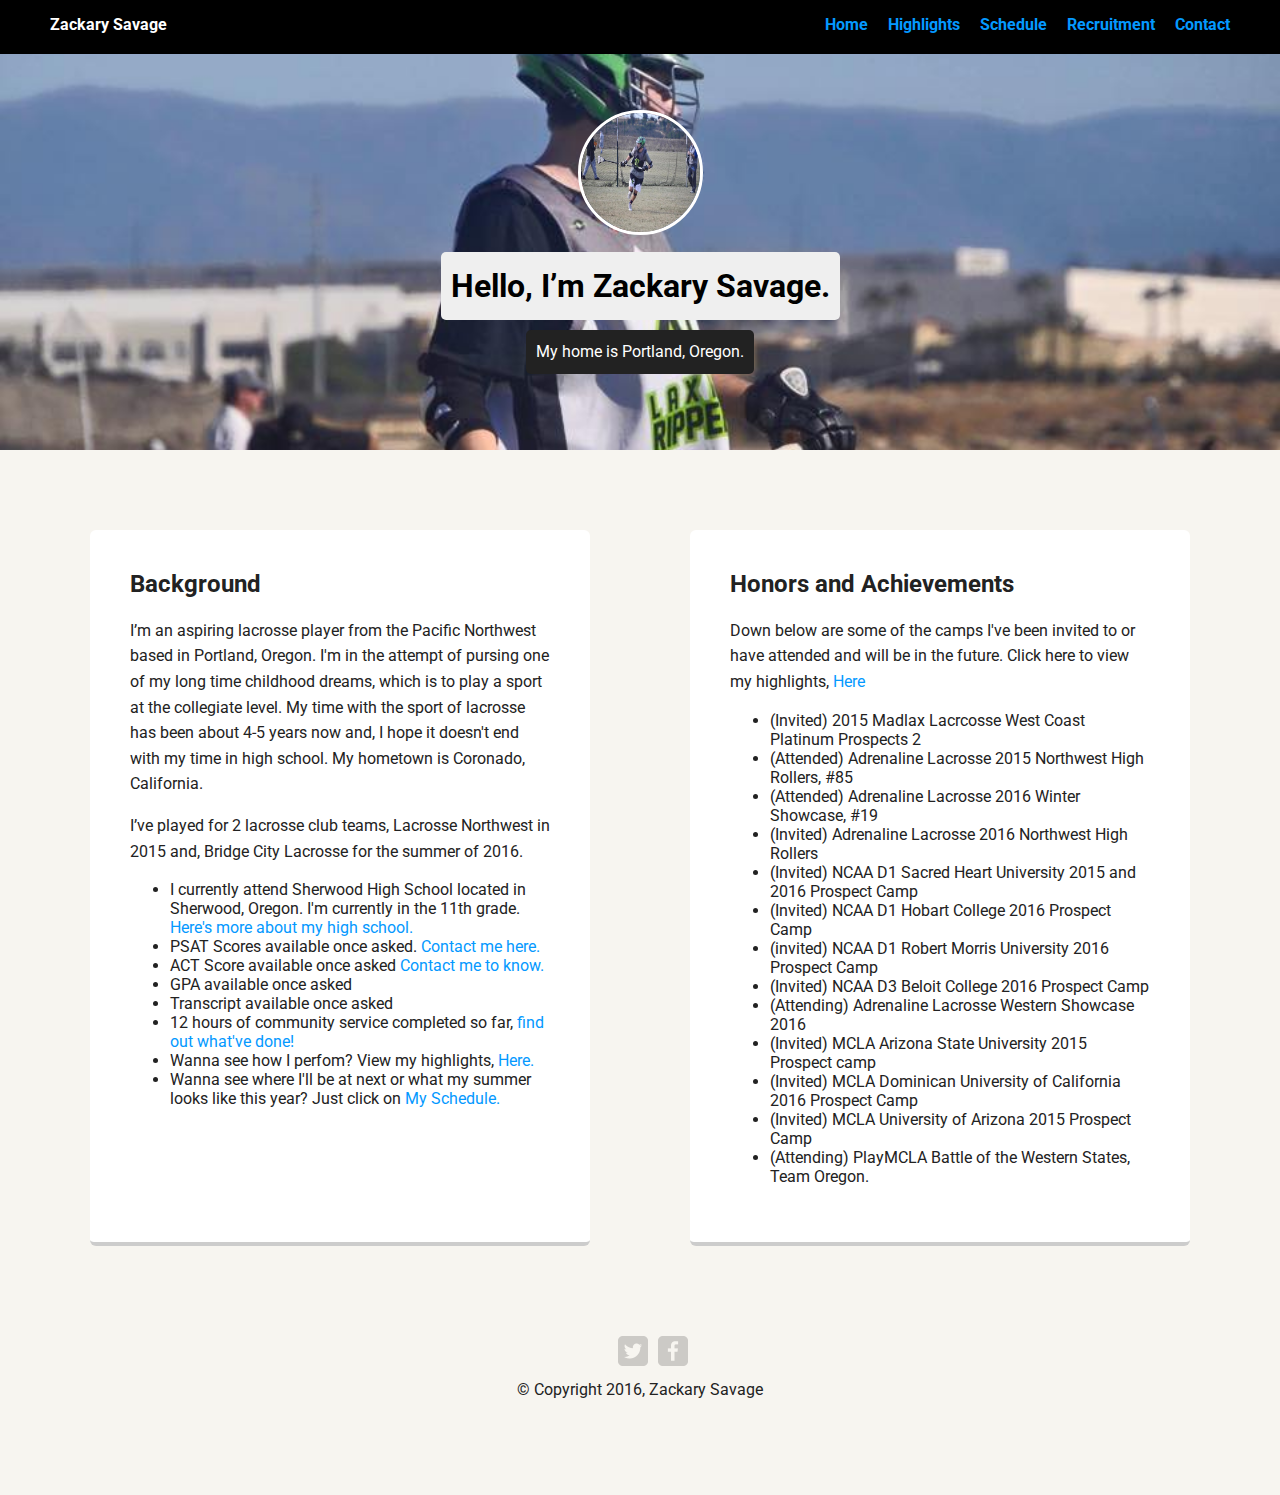
<file: index.html>
<!doctype html>
<html lang="en">
<head>
  <meta charset="utf-8">
  <title>Zackary Savage's Profile</title>
  <meta name="viewport" content="width=device-width, initial-scale=1.0">
  <link rel="stylesheet" href="styles.css">
  <link href="https://fonts.googleapis.com/css?family=Muli%7CRoboto:400,300,500,700,900" rel="stylesheet"></head>
  <body>

    <div class="main-nav">
        <ul class="nav">
          <li class="name">Zackary Savage</li>
          <li><a href="index.html">Home</a></li>
          <li><a href="highlights.html">Highlights</a></li>
          <li><a href="schedule.html">Schedule</a></li>
          <li><a href="recruitment.html">Recruitment</a></li>
          <li><a href="contact.html">Contact</a></li>
        </ul>
    </div>

    <header>
      <img src="laxpictures/resizedprofile" alt="Drawing of Jane Smith" class="profile-image">
      <h1 class="tag name">Hello, I’m Zackary Savage.</h1>
      <p class="tag location">My home is Portland, Oregon.</p>
    </header>

    <main class="flex">
      <div class="card">
        <h2>Background</h2>
        <p>I’m an aspiring lacrosse player from the Pacific Northwest based in Portland, Oregon. I'm in the attempt of pursing one of my long time childhood dreams, which is to play a sport at the collegiate level. My time with the sport of lacrosse has been about 4-5 years now and, I hope it doesn't end with my time in high school. My hometown is Coronado, California.</p>
        <p>I’ve played for 2 lacrosse club teams, Lacrosse Northwest in 2015 and, Bridge City Lacrosse for the summer of 2016.</p>
        <ul>
          <li>I currently attend Sherwood High School located in Sherwood, Oregon. I'm currently in the 11th grade. <a href="http://www.sherwood.k12.or.us/schools/sherwood-high-school">Here's more about my high school.</a></li>
          <li>PSAT Scores available once asked. <a href="contact.html">Contact me here.</a></li>
          <li>ACT Score available once asked <a href="contact.html">Contact me to know.</a></li>
          <li>GPA available once asked</li>
          <li>Transcript available once asked</li>
          <li> 12 hours of community service completed so far, <a href="recruitment.html">find out what've done!</a ></li>
          <li>Wanna see how I perfom? View my highlights, <a href="highlights.html">Here.</a>
          </li>
          <li>Wanna see where I'll be at next or what my summer looks like this year? Just click on <a href="schedule.html">My Schedule.</a></li>

        </ul>

      </div>

      <div class="card">
        <h2>Honors and Achievements</h2>
        <p>Down below are some of the camps I've been invited to or have attended and will be in the future. Click here to view my highlights, <a href="highlights.html">Here</a></p>
        <ul>

          <li>(Invited) 2015 Madlax Lacrcosse West Coast Platinum Prospects 2</li>
          <li>(Attended) Adrenaline Lacrosse 2015 Northwest High Rollers, #85</li>
          <li>(Attended) Adrenaline Lacrosse 2016 Winter Showcase, #19</li>
          <li>(Invited) Adrenaline Lacrosse 2016 Northwest High Rollers</li>
          <li>(Invited) NCAA D1 Sacred Heart University 2015 and 2016 Prospect Camp</li>
          <li>(Invited) NCAA D1 Hobart College 2016 Prospect Camp</li>
          <li>(invited) NCAA D1 Robert Morris University 2016 Prospect Camp</li>
          <li>(Invited) NCAA D3 Beloit College 2016 Prospect Camp</li>
          <li>(Attending) Adrenaline Lacrosse Western Showcase 2016</li>
          <li>(Invited) MCLA Arizona State University 2015 Prospect camp</li>
          <li>(Invited) MCLA Dominican University of California 2016 Prospect Camp</li>
          <li>(Invited) MCLA University of Arizona 2015 Prospect Camp</li>
          <li>(Attending) PlayMCLA Battle of the Western States, Team Oregon.</li>
        </ul>
      </div>

    </main>
    <footer>
      <ul>
        <li><a href="https://twitter.com/The_Wild_Savage" class="social twitter">Twitter</a></li>
        <li><a href="https://facebook.com/Zackary_Savage" class="social facebook">Facebook</a></li>

      </ul>
      <p class="copyright">&copy; Copyright 2016, Zackary Savage</p>
    </footer>
  </body>
  </html>
</file>
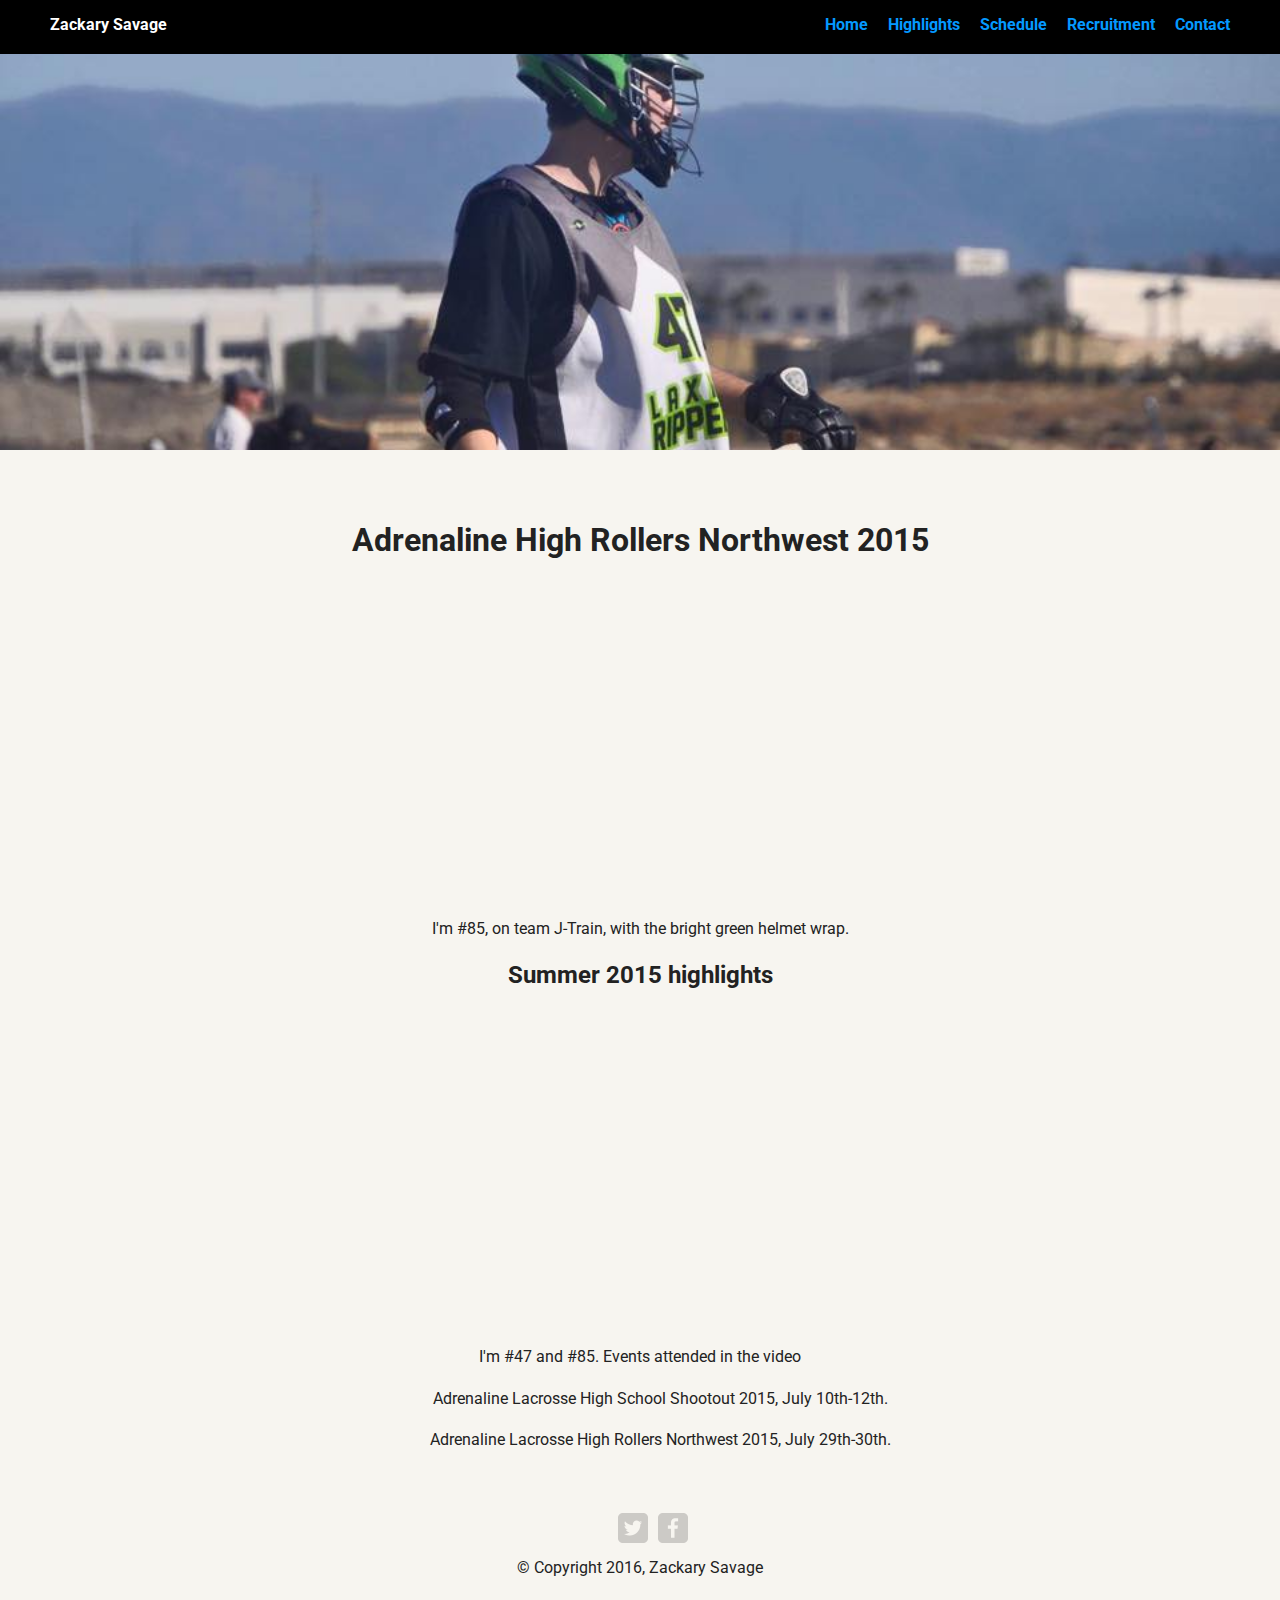
<file: highlights.html>
<!doctype html>
<html lang="en">
<head>
  <meta charset="utf-8">
  <title>Zackary Savage's Profile</title>
  <meta name="viewport" content="width=device-width, initial-scale=1.0">
  <link rel="stylesheet" href="styles.css">
  <link rel="stylesheet" href="highlights.css">
  <link href="https://fonts.googleapis.com/css?family=Muli%7CRoboto:400,300,500,700,900" rel="stylesheet"></head>
  <body>

    <div class="main-nav">
        <ul class="nav">
          <li class="name">Zackary Savage</li>
          <li><a href="index.html">Home</a></li>
          <li><a href="highlights.html">Highlights</a></li>
          <li><a href="schedule.html">Schedule</a></li>
          <li><a href="recruitment.html">Recruitment</a></li>
          <li><a href="contact.html">Contact</a></li>
        </ul>
    </div>
   </body>
   <header>

  </header>

  <main>

    <div class="roller-video">
      <h1>Adrenaline High Rollers Northwest 2015</h1>
        <iframe width="560" height="315" src="https://www.youtube.com/embed/H_TmaGaUxtM" frameborder="0" allowfullscreen></iframe>
          <p>I'm #85, on team J-Train, with the bright green helmet wrap.</p>
    </div>

    <div>
      <h2>Summer 2015 highlights</h2>
        <iframe width="560" height="315" src="https://www.youtube.com/embed/vLXnmRCRX-o" frameborder="0" allowfullscreen></iframe>
          <p>I'm #47 and #85. Events attended in the video</p>
          <ul>
            <p>Adrenaline Lacrosse High School Shootout 2015, July 10th-12th.</p>
              <p>Adrenaline Lacrosse High Rollers Northwest 2015, July 29th-30th.</p>
          </ul>
    </div>


  </main>
   <footer>
      <ul>
        <li><a href="https://twitter.com/The_Wild_Savage" class="social twitter">Twitter</a></li>
        <li><a href="https://facebook.com/Zackary_Savage" class="social facebook">Facebook</a></li>
      </ul>
      <p class="copyright">&copy; Copyright 2016, Zackary Savage</p>
    </footer>

  </html>
</file>
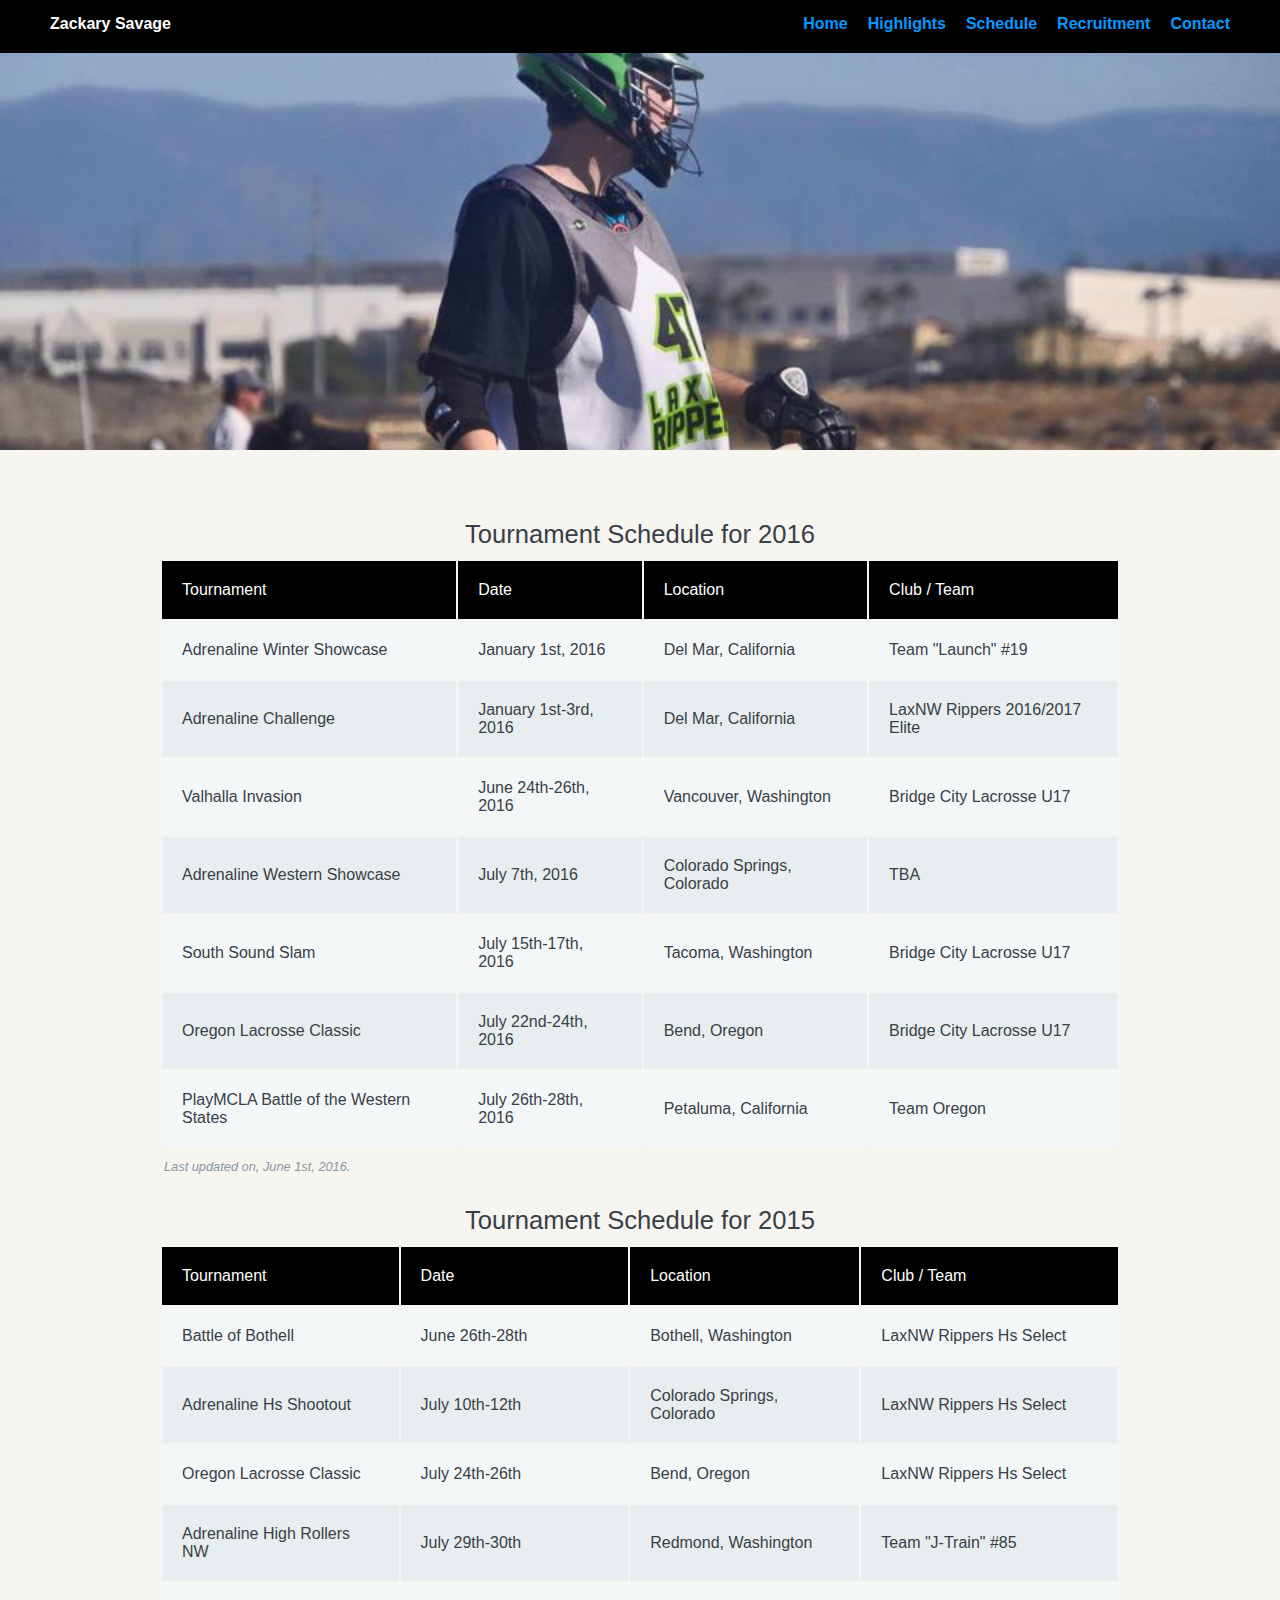
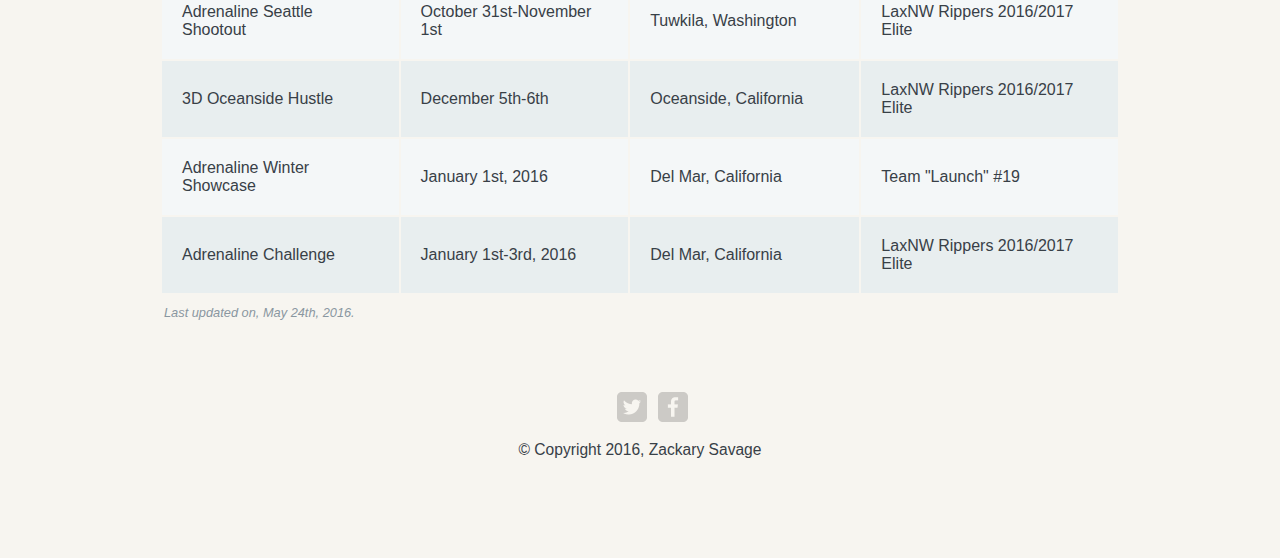
<file: schedule.html>
<!doctype html>
<html lang="en">
<head>
  <meta charset="utf-8">
  <title>Zach Savage's Profile</title>
  <meta name="viewport" content="width=device-width, initial-scale=1.0">
  <link rel="stylesheet" href="styles.css">
  <link rel="stylesheet" href="schedule.css">
  <link href="https://fonts.googleapis.com/css?family=Muli%7CRoboto:400,300,500,700,900" rel="stylesheet"></head>
  <body>

    <div class="main-nav">
        <ul class="nav">
          <li class="name">Zackary Savage</li>
          <li><a href="index.html">Home</a></li>
          <li><a href="highlights.html">Highlights</a></li>
          <li><a href="schedule.html">Schedule</a></li>
          <li><a href="recruitment.html">Recruitment</a></li>
          <li><a href="contact.html">Contact</a></li>
        </ul>
    </div>
   </body>
   <header>

  </header>

  <main>
    <body>
      <table>
        <caption>Tournament Schedule for 2016</caption>
      <thead>
        <tr>
          <th scope="col">Tournament</th>
          <th scope="col">Date</th>
          <th scope="col">Location</th>
          <th scope="col">Club / Team</th>
        </tr>
      </thead>
      <tfoot>
        <tr>
          <td colspan="3">Last updated on, June 1st, 2016.</td>
        </tr>
      </tfoot>
      <tbody>
        <tr>
          <th scope="row">Adrenaline Winter Showcase</th>
          <td>January 1st, 2016</td>
          <td>Del Mar, California</td>
          <td>Team "Launch" #19</td>
        </tr>
        <tr>
          <th scope="row">Adrenaline Challenge</th>
          <td>January 1st-3rd, 2016</td>
          <td>Del Mar, California</td>
          <td>LaxNW Rippers 2016/2017 Elite</td>
        </tr>
        <tr>
          <th scope="row">Valhalla Invasion</th>
          <td>June 24th-26th, 2016</td>
          <td>Vancouver, Washington</td>
          <td>Bridge City Lacrosse U17</td>
        </tr>
        <tr>
          <th scope="row">Adrenaline Western Showcase</th>
          <td>July 7th, 2016</td>
          <td>Colorado Springs, Colorado</td>
          <td>TBA</td>
        </tr>
        <tr>
          <th scope="row">South Sound Slam</th>
          <td>July 15th-17th, 2016</td>
          <td>Tacoma, Washington</td>
          <td>Bridge City Lacrosse U17</td>
        </tr>
        <tr>
          <th scope="row">Oregon Lacrosse Classic</th>
          <td>July 22nd-24th, 2016</td>
          <td>Bend, Oregon</td>
          <td>Bridge City Lacrosse U17</td>
        </tr>
        <tr>
          <th scope="row">PlayMCLA Battle of the Western States</th>
          <td>July 26th-28th, 2016</td>
          <td>Petaluma, California</td>
          <td>Team Oregon</td>
        </tr>
        </tbody>
      </table>

        <table>
          <caption>Tournament Schedule for 2015</caption>
        <thead>
          <tr>
            <th scope="col">Tournament</th>
            <th scope="col">Date</th>
            <th scope="col">Location</th>
            <th scope="col">Club / Team</th>
          </tr>
        </thead>
        <tfoot>
          <tr>
            <td colspan="3">Last updated on, May 24th, 2016.</td>
          </tr>
        </tfoot>
        <tbody>
          <tr>
            <th scope="row">Battle of Bothell</th>
            <td>June 26th-28th</td>
            <td>Bothell, Washington</td>
            <td>LaxNW Rippers Hs Select</td>
          </tr>
          <tr>
            <th scope="row">Adrenaline Hs Shootout</th>
            <td>July 10th-12th</td>
            <td>Colorado Springs, Colorado</td>
            <td>LaxNW Rippers Hs Select</td>
          </tr>
          <tr>
            <th scope="row">Oregon Lacrosse Classic</th>
            <td>July 24th-26th</td>
            <td>Bend, Oregon</td>
            <td>LaxNW Rippers Hs Select</td>
          </tr>
          <tr>
            <th scope="row">Adrenaline High Rollers NW</th>
            <td>July 29th-30th</td>
            <td>Redmond, Washington</td>
            <td>Team "J-Train" #85</td>
          </tr>
          <tr>
            <th scope="row">Adrenaline Seattle Shootout</th>
            <td>October 31st-November 1st</td>
            <td>Tuwkila, Washington</td>
            <td>LaxNW Rippers 2016/2017 Elite</td>
          </tr>
          <tr>
            <th scope="row">3D Oceanside Hustle</th>
            <td>December 5th-6th</td>
            <td>Oceanside, California</td>
            <td>LaxNW Rippers 2016/2017 Elite</td>
          </tr>
          <tr>
            <th scope="row">Adrenaline Winter Showcase</th>
            <td>January 1st, 2016</td>
            <td>Del Mar, California</td>
            <td>Team "Launch" #19</td>
          </tr>
          <tr>
            <th scope="row">Adrenaline Challenge</th>
            <td>January 1st-3rd, 2016</td>
            <td>Del Mar, California</td>
            <td>LaxNW Rippers 2016/2017 Elite</td>
          </tr>
        </tbody>
        </table>

    </body>
    <footer>
      <ul>
        <li><a href="https://twitter.com/The_Wild_Savage" class="social twitter">Twitter</a></li>
        <li><a href="https://facebook.com/Zackary_Savage" class="social facebook">Facebook</a></li>

      </ul>
      <p class="copyright">&copy; Copyright 2016, Zackary Savage</p>
    </footer>
  </main>
</html>
</file>
<file: styles.css>
/* Global Layout Set-up */
* { 
  box-sizing: border-box;
}
  
body {
  margin: 0;
  padding: 0;
  text-align: center;
  font-family: 'Roboto', sans-serif;
  color: #222;
  background: #f7f5f0;
}
/* Link Styles */

a {
  text-decoration: none;
  color: #0499ff;
}
a:hover {
  color: #6633ff;
}

/* Section Styles */

.main-nav {
  width: 100%;
  background: black;
  min-height: 30px;
  padding: 10px;
  position: fixed;
  text-align: center;
}
.nav {
  display: flex;
  justify-content: space-around;
  font-weight: 700;
  list-style-type: none;
  margin: 0 auto;
  padding: 0;
}
.nav .name {
  display: none;
}
.nav li {
  padding: 5px 10px 10px 10px;
}
.nav a {
  transition: all .5s;
}
.nav a:hover {
  color: white
}

header {
  text-align: center;
  background: url('laxpictures/12342323_978327668904470_4210566215227174345_n.jpg') no-repeat left ;
  background-size: cover;
  overflow: hidden;
  padding-top: 60px;
}
header {
  line-height: 1.5;
}
header .profile-image {
  margin-top: 50px;
  width: 125px;
  height: 125px;
  border-radius: 50%;
  border: 3px solid white;
  transition: all .5s;
}
header .profile-image:hover {
  transform: scale(1.2) rotate(5deg);
}
.tag {
  background-color: #efefef;
  color: black;
  padding: 10px;
  border-radius: 5px;
  display: table;
  margin: 10px auto;
} 
.location {
  background-color: #222;
  color: white;
}
.card {
  margin: 30px;
  padding: 20px 40px 40px;
  max-width: 500px;
  text-align: left;
  background: #fff;
  border-bottom: 4px solid #ccc;
  border-radius: 6px;
}
.card:hover {
  border-color: #0761F3;
}

ul.skills {
  padding: 0;
  text-align: center;
}

.skills li {
  border-radius: 6px;
  display: inline-block;
  background: #ff9904;
  color: white;
  padding: 5px 10px;
  margin: 2px;
}

.skills li:nth-child(odd) {
  background: #0399ff;
}

footer {
  width: 100%;
  min-height: 30px;
  padding: 20px 0 40px 20px;
}

footer .copyright {
  top: -8px;
  margin-right: 20px;
  font-size: .75em;
}

footer ul {
  list-style-type: none;
  margin: 0;
  padding: 0;
}

footer ul li {
  display: inline-block;
}

a.social {
  display: inline-block;
  text-indent: -9999px;
  margin-left: 5px;
  width: 30px;
  height: 30px;
  background-size: 30px 30px;
  opacity: .5;
  transition: all .25s;
}
a.twitter {
  background-image: url(img/twitter-wrap.png);
}
a.facebook {
  background-image: url(img/facebook-wrap.png);
}
a.github {
  background-image: url(images/github.svg);
}
a.social:hover {
  opacity: 1;
}
.clearfix {
  clear: both;
}

/* Styles for larger screens */
@media screen and (min-width: 720px) {
  
  .flex {
      display: flex;
      max-width: 1200px;
      justify-content: space-around;
      margin: 0 auto;
  }

  header {
    min-height: 450px;
  }

  .nav {
    max-width: 1200px;
  }

  .nav .name {
    display: block;
    margin-right: auto;
    color: white;
  }

  main {
    padding-top: 50px;
  }

  main p {
    line-height: 1.6em;
  }

  footer {
    font-size: 1.3em;
    max-width: 1200px;
    margin: 40px auto;
  }

}



}
</file>
<file: highlights.css>
.roller-video {



}
</file>
<file: schedule.css>
body {
  font-family: 'Nunito', sans-serif;
  color: #384047;
}

table {
  max-width: 960px;
  margin: 10px auto;
}

caption {
  font-size: 1.6em;
  font-weight: 400;
  padding: 10px 0;
}

thead th {
  font-weight: 400;
  background: #000;
  color: #FFF;
}

tr {
  background: #f4f7f8;
  border-bottom: 1px solid #FFF;
  margin-bottom: 5px;
}

tr:nth-child(even) {
  background: #e8eeef;
}

th, td {
  text-align: left;
  padding: 20px;
  font-weight: 300;
}

tfoot tr {
  background: none;
}

tfoot td {
  padding: 10px 2px;
  font-size: 0.8em;
  font-style: italic;
  color: #8a97a0;
}
</file>
